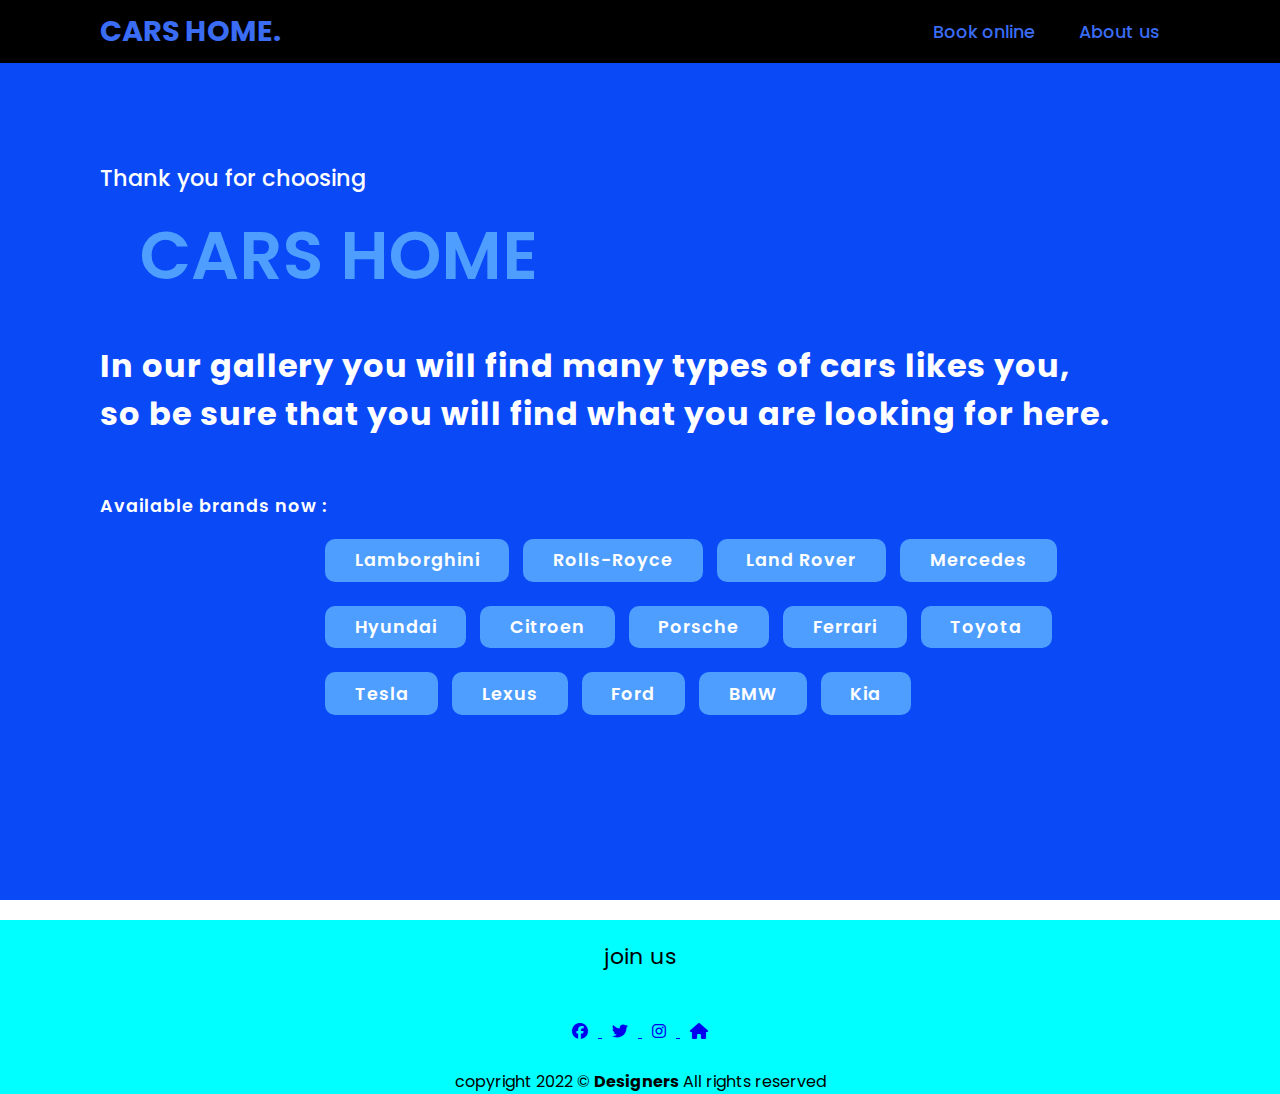
<file: CARSHOME/index.html>
<!DOCTYPE html>
<html lang="en">

<head>
    <meta charset="UTF-8">
    <meta http-equiv="X-UA-Compatible" content="IE=edge">
    <meta name="viewport" content="width=device-width, initial-scale=1.0">
    <link rel="stylesheet" href="https://cdnjs.cloudflare.com/ajax/libs/font-awesome/6.1.1/css/all.min.css">
    <link rel="stylesheet" href="/JIMY/css/Homestyle.css">
    <title>CARS HOME.,for buying,selling cars</title>
</head>

<body>
    <header>
        <a href="Homepage.html" class="logo">Cars home.</a>
        <nav class="navigation">
            <a href="/JIMY/html/bockonline.html">Book online</a>
            <a href="/JIMY/html/aboutus.html">About us</a>
        </nav>
    </header>

    <section class="homepage">
        <div>
            <h2>Thank you for choosing<br><span>CARS HOME</span></h2>
            <br>
            <h3>
                In our gallery you will find many types of cars likes you,
                <br>so be sure that you will find what you are looking for here.
            </h3>
            <br>
            <h4>
                Available brands now :
            </h4>
            <div class="carsbrand">
                <a href="#Lamborghini">Lamborghini</a>
                <a href="#Rolls-Royce">Rolls-Royce</a>
                <a href="#Land Rover">Land Rover</a>
                <a href="/hazem/car1test.html">Mercedes</a>
                <a href="#Hyundai">Hyundai</a>
                <a href="#Citroen">Citroen</a>
                <a href="#Porsche">Porsche</a>
                <a href="#Ferrari">Ferrari</a>
                <a href="#Toyota">Toyota</a>
                <a href="#Tesla">Tesla</a>
                <a href="#Lexus">Lexus</a>
                <a href="#Ford">Ford</a>
                <a href="#BMW">BMW</a>
                <a href="#Kia">Kia</a>
            </div>
        </div>
    </section>

<!-- start footer -->
<div class="footer ">
    <div class="container ">
        <p>join us</p>
        <div class="social-icons ">
            <a href="# "><i class="fa-brands fa-facebook social "></i>    </a>
            <a href="# "><i class="fa-brands fa-twitter social "></i>     </a>
            <a href="# "><i class="fa-brands fa-instagram social "></i>   </a>
            <a href="# "><i class="fa-solid fa-house social "></i>        </a>
        </div>
        <div class="copyright ">
            copyright 2022 &copy; <span>Designers</span> All rights reserved
        </div>
    </div>
</div>

<!-- end footer -->

</body>

</html>
</file>
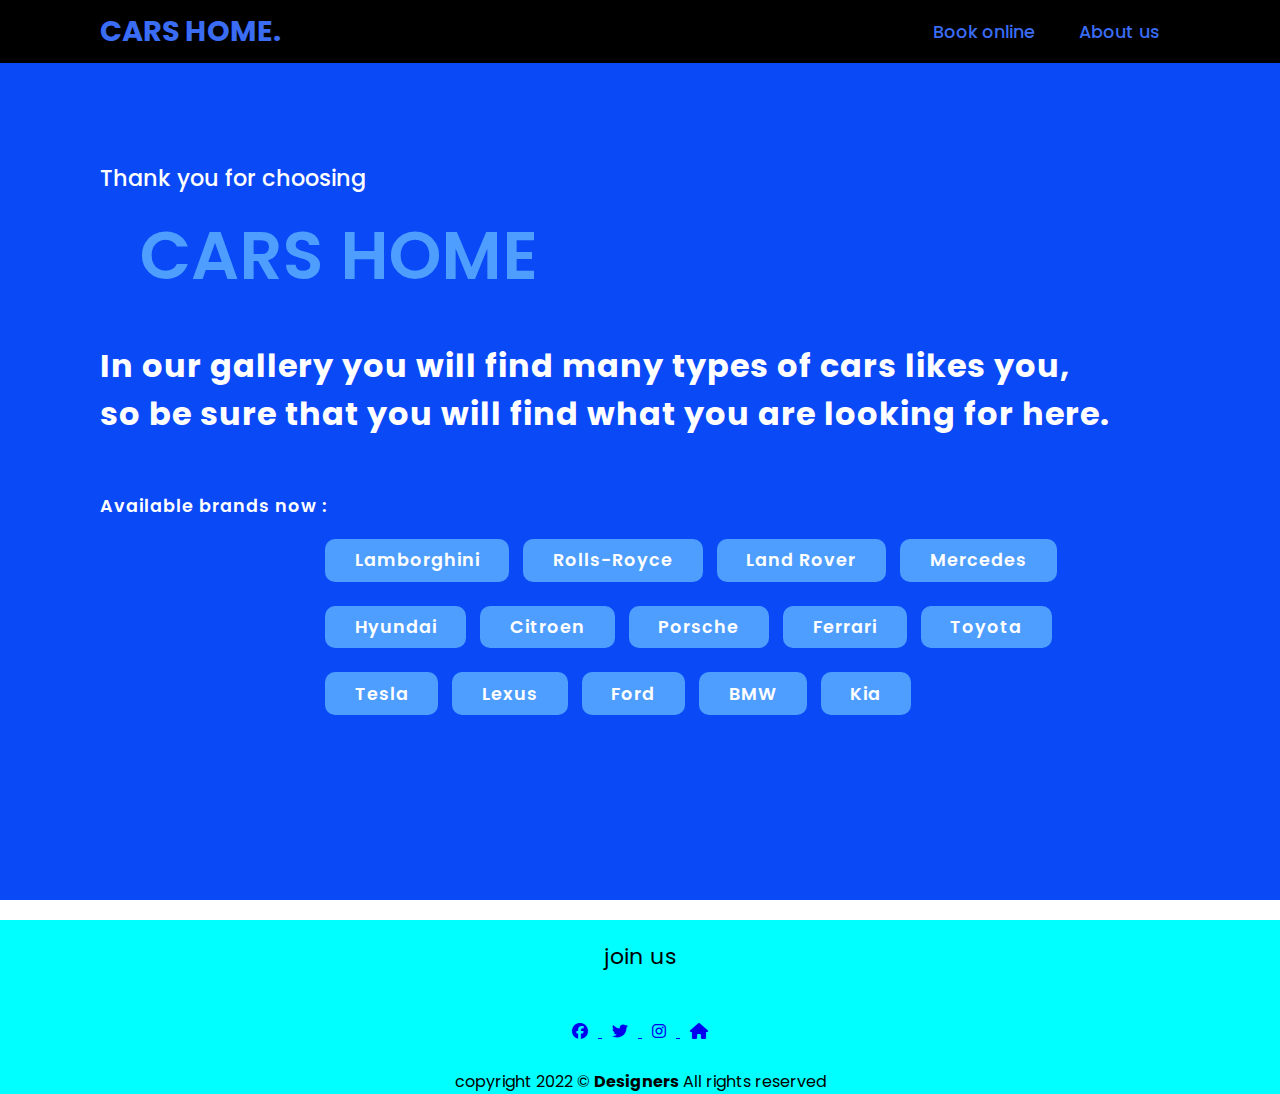
<file: CARSHOME/Homepage.html>
<!DOCTYPE html>
<html lang="en">

<head>
    <meta charset="UTF-8">
    <meta http-equiv="X-UA-Compatible" content="IE=edge">
    <meta name="viewport" content="width=device-width, initial-scale=1.0">
    <link rel="stylesheet" href="https://cdnjs.cloudflare.com/ajax/libs/font-awesome/6.1.1/css/all.min.css">
    <link rel="stylesheet" href="/JIMY/css/Homestyle.css">
    <title>CARS HOME.,for buying,selling cars</title>
</head>

<body>
    <header>
        <a href="Homepage.html" class="logo">Cars home.</a>
        <nav class="navigation">
            <a href="/JIMY/html/bockonline.html">Book online</a>
            <a href="/JIMY/html/aboutus.html">About us</a>
        </nav>
    </header>

    <section class="homepage">
        <div>
            <h2>Thank you for choosing<br><span>CARS HOME</span></h2>
            <br>
            <h3>
                In our gallery you will find many types of cars likes you,
                <br>so be sure that you will find what you are looking for here.
            </h3>
            <br>
            <h4>
                Available brands now :
            </h4>
            <div class="carsbrand">
                <a href="#Lamborghini">Lamborghini</a>
                <a href="#Rolls-Royce">Rolls-Royce</a>
                <a href="#Land Rover">Land Rover</a>
                <a href="/hazem/car1test.html">Mercedes</a>
                <a href="#Hyundai">Hyundai</a>
                <a href="#Citroen">Citroen</a>
                <a href="#Porsche">Porsche</a>
                <a href="#Ferrari">Ferrari</a>
                <a href="#Toyota">Toyota</a>
                <a href="#Tesla">Tesla</a>
                <a href="#Lexus">Lexus</a>
                <a href="#Ford">Ford</a>
                <a href="#BMW">BMW</a>
                <a href="#Kia">Kia</a>
            </div>
        </div>
    </section>

<!-- start footer -->
<div class="footer ">
    <div class="container ">
        <p>join us</p>
        <div class="social-icons ">
            <a href="# "><i class="fa-brands fa-facebook social "></i>    </a>
            <a href="# "><i class="fa-brands fa-twitter social "></i>     </a>
            <a href="# "><i class="fa-brands fa-instagram social "></i>   </a>
            <a href="# "><i class="fa-solid fa-house social "></i>        </a>
        </div>
        <div class="copyright ">
            copyright 2022 &copy; <span>Designers</span> All rights reserved
        </div>
    </div>
</div>

<!-- end footer -->

</body>

</html>
</file>
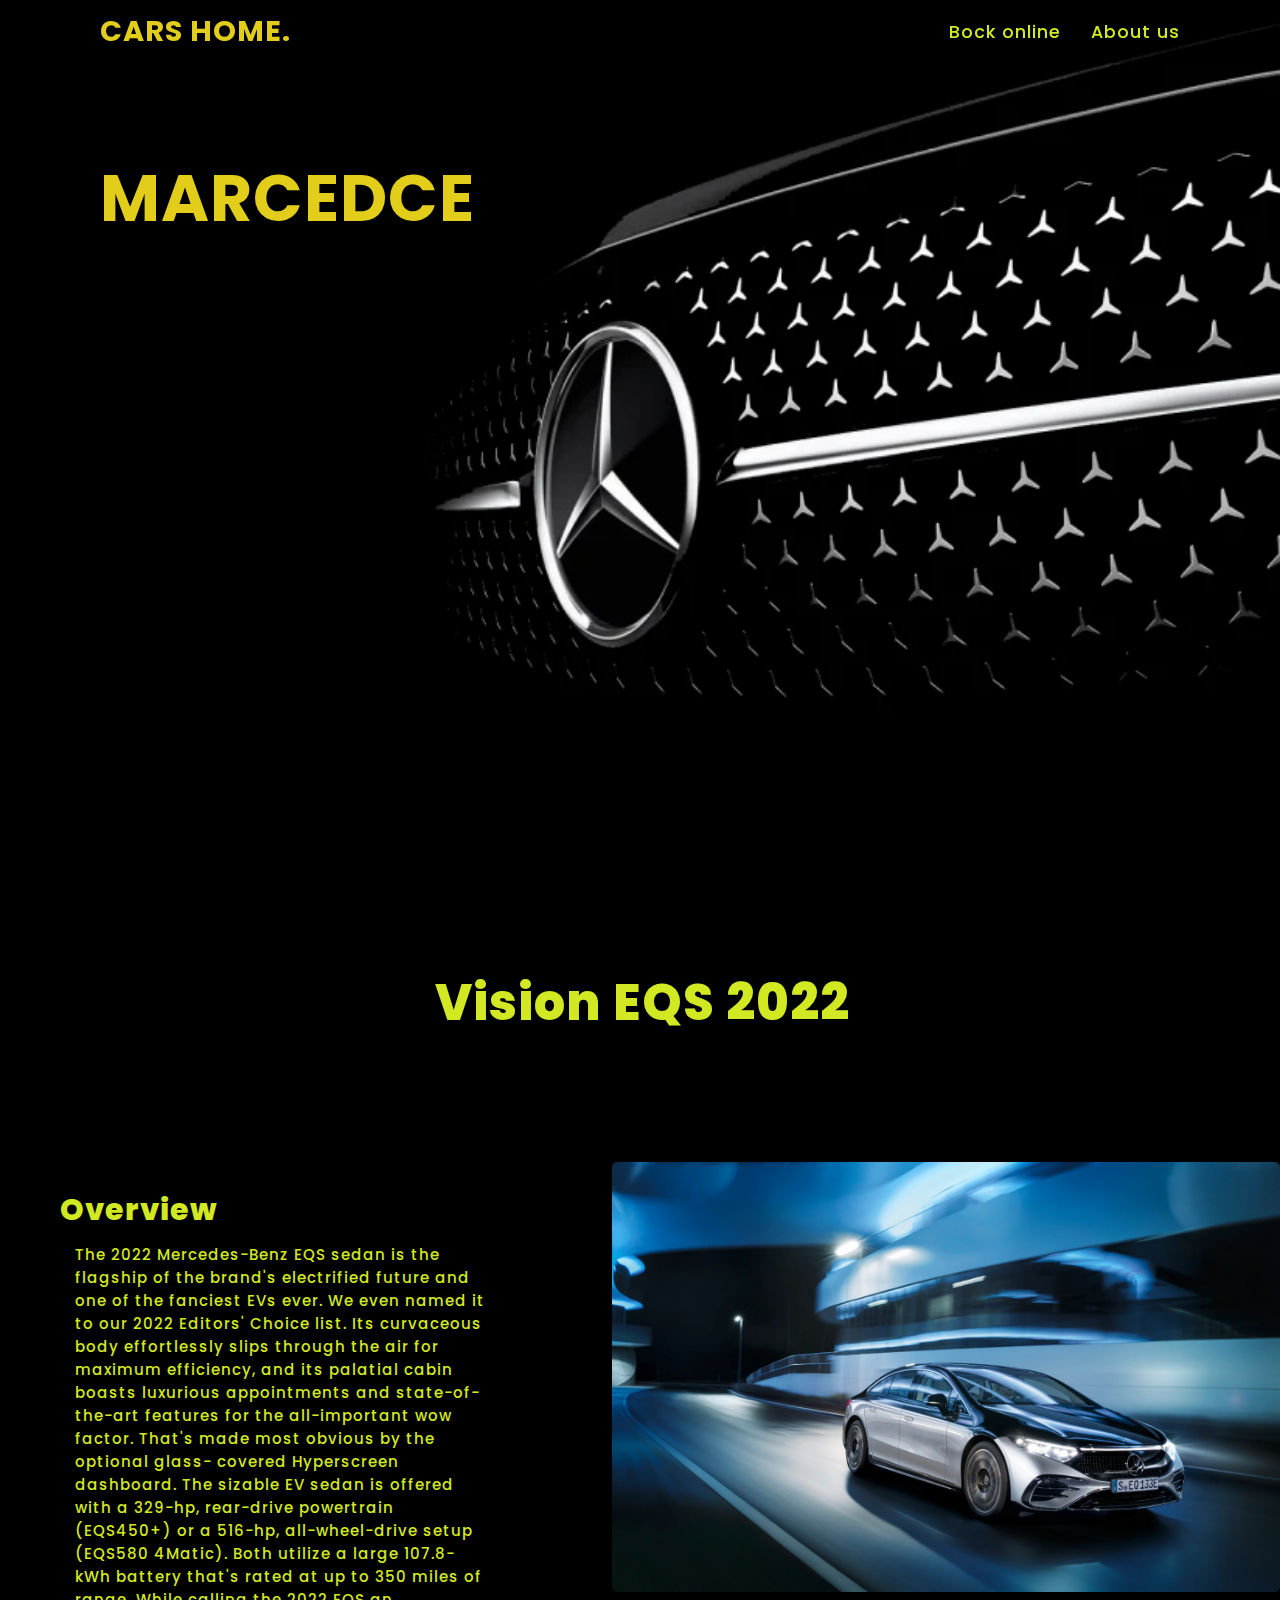
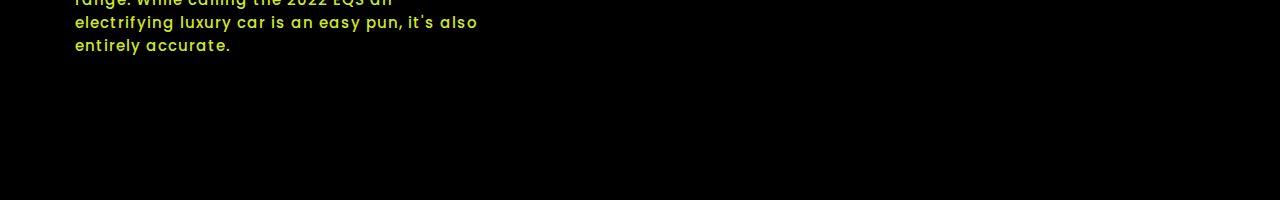
<file: CARSHOME/hazem/car1test.html>
<!DOCTYPE html>
<html lang="en">

<head>
    <meta charset="UTF-8" />
    <meta http-equiv="X-UA-Compatible" content="IE=edge" />
    <meta name="viewport" content="width=device-width, initial-scale=1.0" />
    <link rel="stylesheet" href="https://cdnjs.cloudflare.com/ajax/libs/font-awesome/6.1.1/css/all.min.css">
    <link rel="stylesheet" href="car1test.css" />
    <title>CARS HOME.,for buying,selling cars</title>
</head>

<body>
    <header>
        <a href="../index.html" class="logo">Cars home.</a>
        <nav class="navigation">
            <a href="../JIMY/html/bockonline.html">Bock online</a>
            <a href="../JIMY/html/aboutus.html">About us</a>
        </nav>
    </header>
    <section class="marcedcehome">
            <div>
                    <h1 class="main_h1">MARCEDCE</h1>
            </div>
    </section>
    <section class="marcedcedetails">
        <div class="page1">
            <div class="spa1">
                <h1>Vision EQS 2022</h1>
            </div>
            <div class="img">
                <img src="../JIMY/imgs/carhome.webp" alt="">
            </div>
            <aside class="aside1">
                <div class="info">
                    <h1>Overview</h1>
                    <p>
                        The 2022 Mercedes-Benz EQS sedan is the flagship of the brand's electrified future
                        and one of the fanciest EVs ever. We even named it to our 2022 Editors' Choice
                        list. Its curvaceous body effortlessly slips through the air for maximum efficiency,
                        and its palatial cabin boasts luxurious appointments and state-of-the-art features
                        for the all-important wow factor. That's made most obvious by the optional glass-
                        covered Hyperscreen dashboard. The sizable EV sedan is offered with a 329-hp,
                        rear-drive powertrain (EQS450+) or a 516-hp, all-wheel-drive setup (EQS580
                        4Matic). Both utilize a large 107.8-kWh battery that's rated at up to 350 miles of
                        range. While calling the 2022 EQS an electrifying luxury car is an easy pun, it's
                        also entirely accurate.
                    </p>
                </div>
            </aside>
            <span class="spa2"></span>
        </div>
    </section>
</body>

</html>
</file>
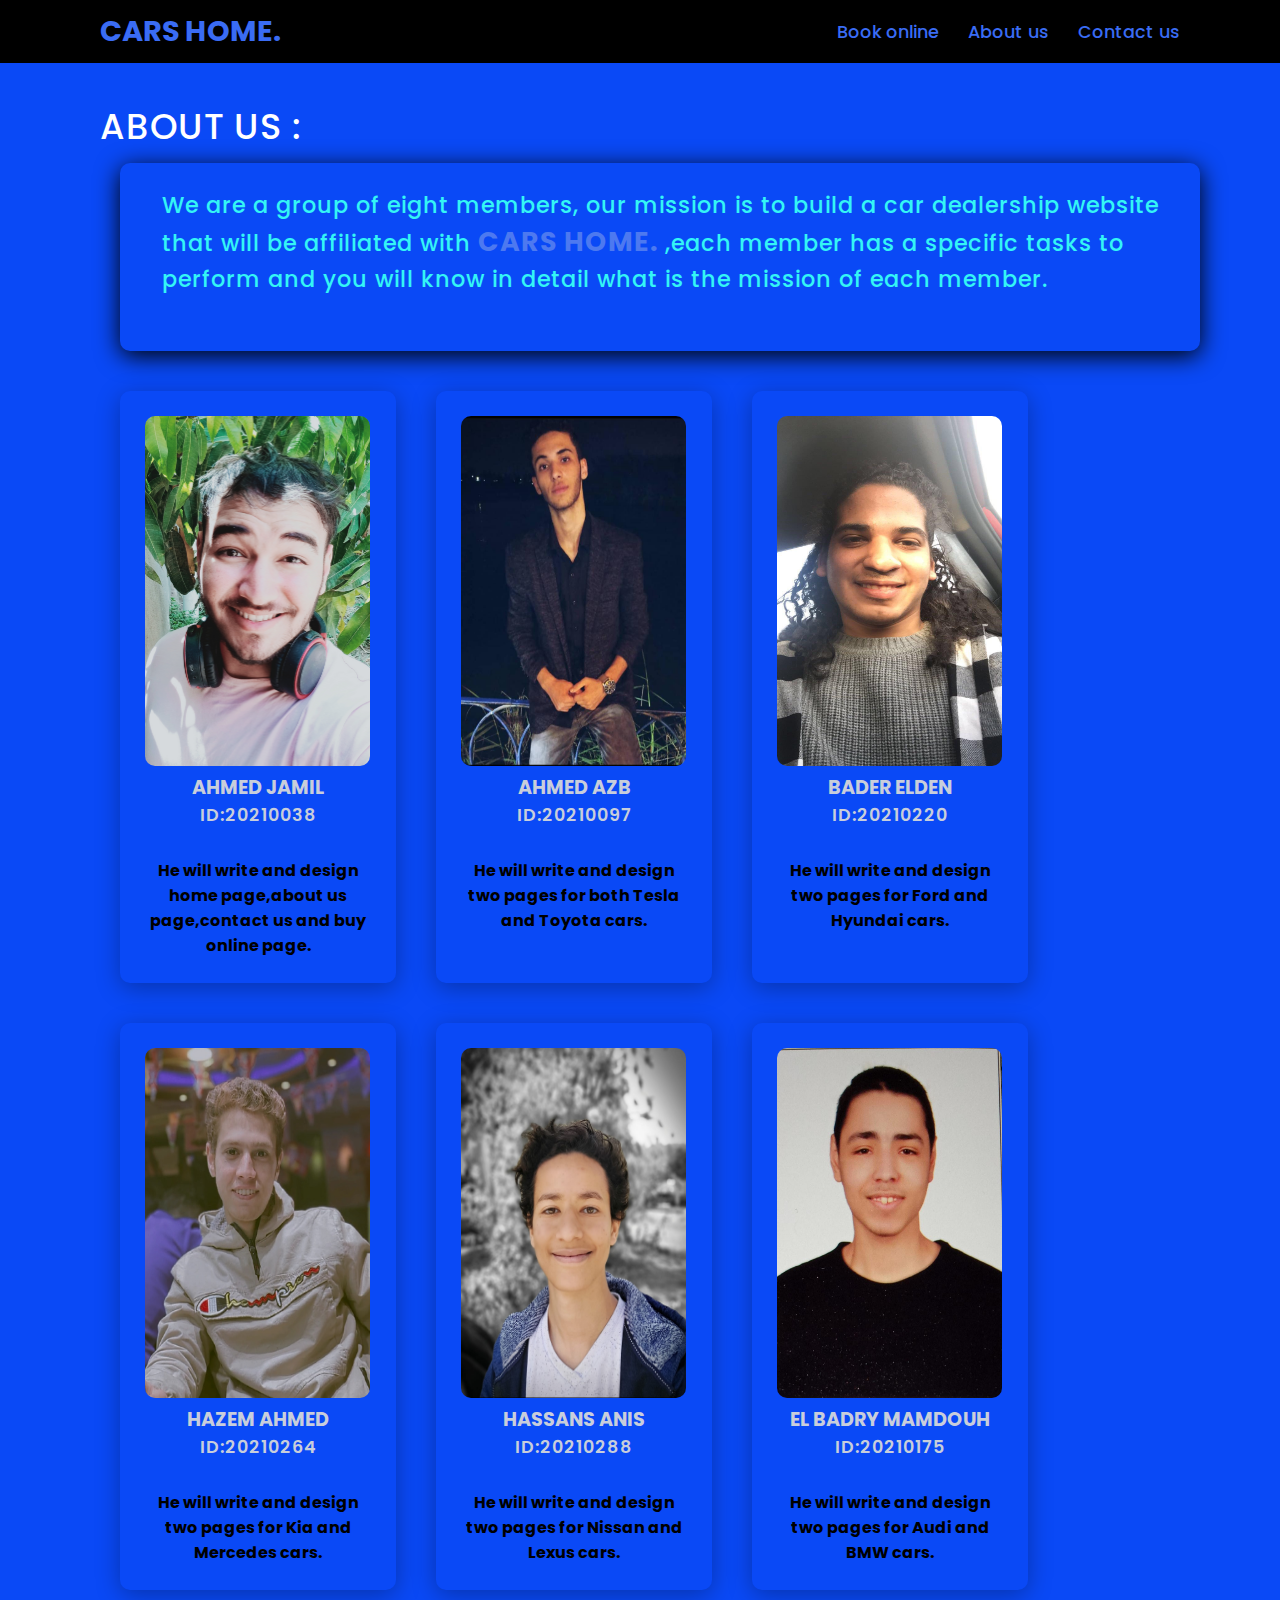
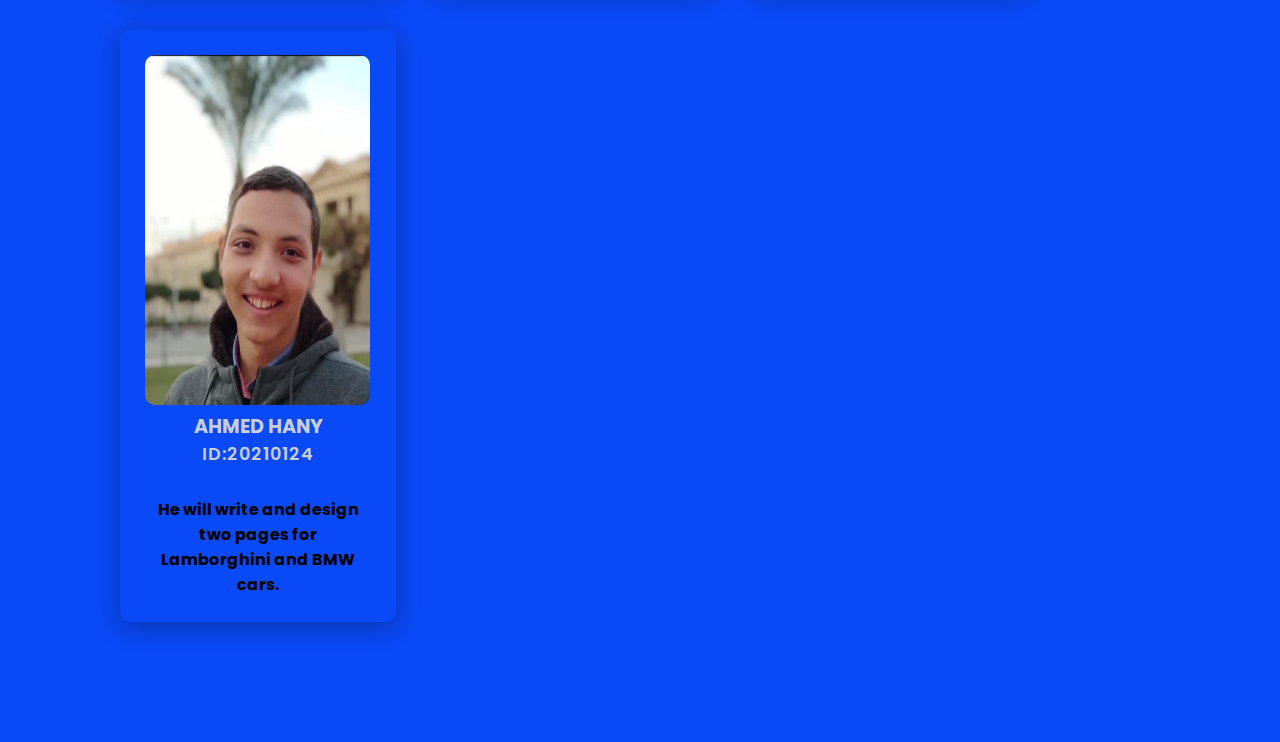
<file: CARSHOME/JIMY/html/aboutus.html>
<!DOCTYPE html>
<html lang="en">

<head>
    <meta charset="UTF-8">
    <meta http-equiv="X-UA-Compatible" content="IE=edge">
    <meta name="viewport" content="width=device-width, initial-scale=1.0">
    <link rel="stylesheet" href="https://cdnjs.cloudflare.com/ajax/libs/font-awesome/6.1.1/css/all.min.css">
    <link rel="stylesheet" href="../css/aboutus.css">
    <title>ABOUT US,CARS HOME.</title>
</head>

<body>
    <header>
        <a href="../../index.html" class="logo">Cars home.</a>
        <nav class="navigation">
            <a href="/JIMY/html/bockonline.html">Book online</a>
            <a href="/JIMY/html/aboutus.html">About us</a>
            <a href="#Contact us">Contact us</a>
        </nav>
    </header>
    <section class="aboutus">
        <div>
            <h2 class="title">ABOUT US :</h2>
            <div class="intro">
                <br>
                <h3>We are a group of eight members, our mission is to build a car dealership website
                    <br>that will be affiliated with <span> CARS HOME. </span>,each member has a specific tasks to
                    <br> perform and you will know in detail what is the mission of each member.
                </h3>
            </div>
            <div class="idcards">
                <div class="teaminfo">
                    <div>
                        <img src="../imgs/ahmedjamilyahia.jpg" alt="">
                    </div>
                    <div class="info">
                        <h2>AHMED JAMIL</h2>
                        <h3>ID:20210038</h3>
                        <h4>He will write and design home page,about us page,contact us and buy online page.</h4>
                    </div>
                </div>
                <div class="teaminfo">
                    <div>
                        <img src="../imgs/ahmedazb.jpeg" alt="">
                    </div>
                    <div class="info">
                        <h2>ahmed azb</h2>
                        <h3>ID:20210097</h3>
                        <h4>He will write and design two pages for both Tesla and Toyota cars.</h4>
                    </div>
                </div>
                <div class="teaminfo">
                    <div>
                        <img src="../imgs/baderelden.jpeg" alt="">
                    </div>
                    <div class="info">
                        <h2>bader elden</h2>
                        <h3>ID:20210220</h3>
                        <h4>He will write and design two pages for Ford and Hyundai cars.</h4>
                    </div>
                </div>
                <div class="teaminfo">
                    <div>
                        <img src="../imgs/hazemahmed.jpeg" alt="">
                    </div>
                    <div class="info">
                        <h2>Hazem Ahmed</h2>
                        <h3>ID:20210264</h3>
                        <h4>He will write and design two pages for Kia and Mercedes cars.</h4>
                    </div>
                </div>
                <div class="teaminfo">
                    <div>
                        <img src="../imgs/hassan anis.jpeg" alt="">
                    </div>
                    <div class="info">
                        <h2>Hassans anis</h2>
                        <h3>ID:20210288</h3>
                        <h4>He will write and design two pages for Nissan and Lexus cars.</h4>
                    </div>
                </div>
                <div class="teaminfo">
                    <div>
                        <img src="../imgs/elbadry mamdouh.jpeg" alt="">
                    </div>
                    <div class="info">
                        <h2>El Badry mamdouh</h2>
                        <h3>ID:20210175</h3>
                        <h4>He will write and design two pages for Audi and BMW cars.</h4>
                    </div>
                </div>
                <div class="teaminfo">
                    <div>
                        <img src="../imgs/ahmedhany.jpeg" alt="">
                    </div>
                    <div class="info">
                        <h2>Ahmed Hany</h2>
                        <h3>ID:20210124</h3>
                        <h4>He will write and design two pages for Lamborghini and BMW cars.</h4>
                    </div>
                </div>
            </div>
        </div>
    </section>
</body>

</html>
</file>
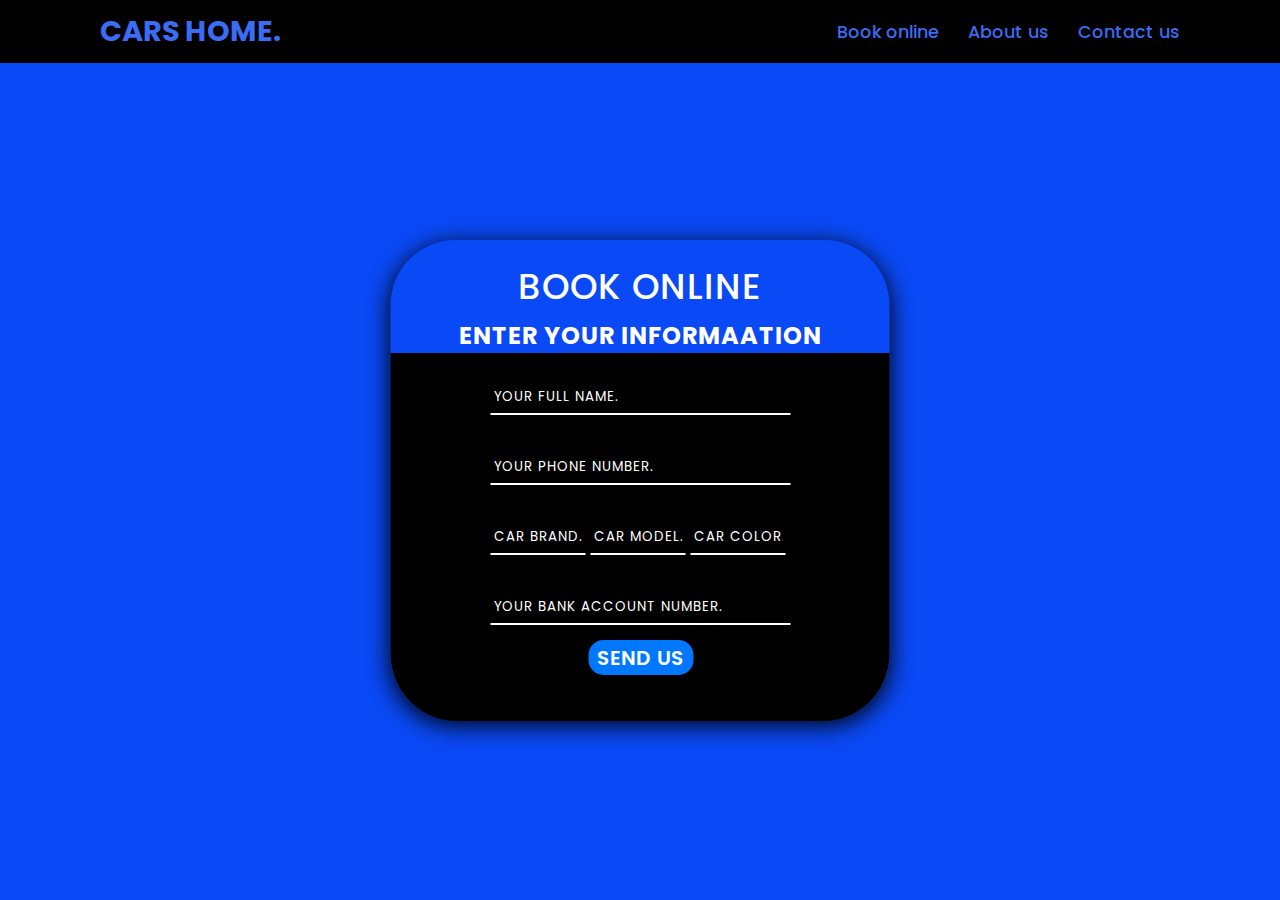
<file: CARSHOME/JIMY/html/bockonline.html>
<!DOCTYPE html>
<html lang="en">

<head>
    <meta charset="UTF-8">
    <meta http-equiv="X-UA-Compatible" content="IE=edge">
    <meta name="viewport" content="width=device-width, initial-scale=1.0">
    <link rel="stylesheet" href="https://cdnjs.cloudflare.com/ajax/libs/font-awesome/6.1.1/css/all.min.css">
    <link rel="stylesheet" href="../css/bockonline.css">
    <title>BOOK ONLINE,CARS HOME.</title>
</head>

<body>
    <section class="bookonline">
        <header>
            <a href="../../index.html" class="logo">Cars home.</a>
            <nav class="navigation">
                <a href="/JIMY/html/bockonline.html">Book online</a>
                <a href="/JIMY/html/aboutus.html">About us</a>
                <a href="#Contact us">Contact us</a>
            </nav>
        </header>
        <form>
            <h2 class="title">BOOK ONLINE</h2>
            <h2>ENTER YOUR INFORMAATION</h2>
            <div class="form">
                <input type="text" placeholder="Your full name." class="name" id="inputhover">
                <input type="text" placeholder="Your phone number." class="phonenumber" required>
                <input type="text" placeholder="car brand." class="carbrand" required>
                <input type="text" placeholder="car model." class="carmodel" required>
                <input type="text" placeholder="car color." class="carcolor" required>
                <input type="text" placeholder="your bank account number." class="bankaccount" required>
                <a href="#">
                <input type="button" value="SEND US" class="sendus">
                </a>
            </div>

        </form>
    </section>
</body>

</html>
</file>
<file: JIMY/css/Homestyle.css>
@import url('https://fonts.googleapis.com/css2?family=BIZ+UDPMincho&family=Poppins:ital,wght@0,100;0,200;0,300;0,400;0,500;0,600;0,700;0,800;0,900;1,100;1,200;1,300;1,400;1,500;1,600;1,700;1,800;1,900&display=swap');

* {
    font-family: 'BIZ UDPMincho', serif;
    font-family: 'Poppins', sans-serif;
    margin: 0%;
    padding: 0%;
    box-sizing: border-box;
    scroll-behavior: smooth;
}

header {
    background-color: #000000;
    width: 100%;
    position: fixed;
    z-index: 999;
    display: flex;
    justify-content: space-between;
    align-items: center;
    padding: 10px 100px;
}

.logo {
    text-decoration: none;
    color: #3a6cf4;
    text-transform: uppercase;
    font-size: 1.8em;
    font-weight: 700;
}

.navigation a {
    text-decoration: none;
    color: #3a6cf4;
    font-size: 1.1em;
    font-weight: 500;
    padding-left: 20px;
    padding-right: 20px;
    padding-top: 10px;
    padding-bottom: 10px;
    transition: .7s;
}

.navigation a:hover {
    color: #fff;
    background-color: #3a6cf4;
    border-radius: 5px;
}
section {
    padding: 100px 100px;
}

.homepage {
    width: 100%;
    min-height: 100vh;
    display: flex;
    align-items: center;
    background-color: #0a49f6;
    background-size: cover;
    background-position: center;
    background-attachment: fixed;
}

.homepage h2 {
    color: #fff;
    font-size: 1.4em;
    font-weight: 500;
}

.homepage h2 span {
    display: inline-block;
    margin-top: 10px;
    margin-left: 40px;
    color: #4e9eff;
    font-size: 3em;
    font-weight: 600;
}

.homepage h3 {
    color: #fff;
    font-size: 2em;
    font-weight: 700;
    letter-spacing: 1px;
    margin-top: 10px;
    margin-bottom: 30px;
}

.homepage h4 {
    color: #fff;
    font-size: 1.1em;
    font-weight: 600;
    margin-bottom: 20px;
    letter-spacing: 1px;
}

.carsbrand {
    margin-left: 225px;

}

.carsbrand a {
    display: flex;
    flex-wrap: wrap;
    /* text-transform: uppercase; */
    text-decoration: none;
    background-color: #4e9eff;
    color: #fff;
    font-size: 1.1em;
    font-weight: 600;
    display: inline-block;
    padding: 0.475em 1.6875em;
    letter-spacing: 1px;
    border-radius: 10px;
    margin-bottom: 24px;
    margin-right: 10px;
    transition: .7s ease;
}

.carsbrand a:hover {
    background-color: #0a49f6;
    transform: scale(1.1);
}
/* 
footer {
    background-color: rgba(0, 255, 255, 0.618);
    width: 100%;
    position: fixed;
    z-index: 999;
    display: flex;
    justify-content: space-between;
    align-items: center;
    padding: 20px 100px;
} */

.footer p:not(.copyright) {
    padding: 20px;
    border-bottom: 1px solid var(--seconder_color);
    font-size: 22px;
    width: fit-content;
    margin: 20px auto;
}

.footer .social-icons .social {
    padding: 10px 10px;
    color: var(--seconder_color);
}

.footer a:hover {
    color: red;
    font-weight: bold;
}

.footer .copyright {
    margin-top: 20px;
    margin-bottom: 10px;
}

.footer .copyright span {
    font-weight: bold;
    color: var(--seconder_color);
}

.footer {
/* 
    background: var(--seconder_color);
    color: var(--seconder_color); */
    background-color: aqua;
    text-align: center;
    margin-bottom: -10px;
    direction: none;
}
</file>
<file: CARSHOME/hazem/car1test.css>
@import url('https://fonts.googleapis.com/css2?family=BIZ+UDPMincho&family=Poppins:ital,wght@0,100;0,200;0,300;0,400;0,500;0,600;0,700;0,800;0,900;1,100;1,200;1,300;1,400;1,500;1,600;1,700;1,800;1,900&display=swap');

* {
    font-family: 'BIZ UDPMincho', serif;
    font-family: 'Poppins', sans-serif;
    margin: 0%;
    padding: 0%;
    box-sizing: border-box;
    scroll-behavior: smooth;
    letter-spacing: 1px;

}

header {
    /* background-color: rgba(0 0 0/.5); */
    background: none;
    width: 100%;
    position: fixed;
    z-index: 999;
    display: flex;
    align-items: center;
    padding: 10px 100px;
}

.logo {
    text-decoration: none;
    color: #e2cd1a;
    text-transform: uppercase;
    font-size: 1.8em;
    font-weight: 700;
}
.navigation {
    margin-left: 100px;
}

.navigation a {
    text-decoration: none;
    color: #d1e822;
    font-size: 1.1em;
    font-weight: 500;
    padding-left: 25px;
} 


.marcedcehome {
    width: 100%;
    min-height: 100vh;
    display: flex;
    background: url(../JIMY/imgs/carbackground.webp);
    background-size: cover;
    background-position: center;
    background-attachment: fixed;
}

.main_h1 {
    color: #e2cd1a;
    margin-top: 150px;
    padding-left: 100px;
    font-size: 4.075em;
}
.page1 {
    height: 100vh;
    background-color: #eee;
    display: grid;
    grid-template-columns: repeat(10,1fr);
    grid-template-rows: 20% 66% 14%;
    grid-template-areas:
    "spa1 spa1 spa1 spa1 spa1 spa1 spa1 spa1 spa1 spa1"
    "side side side side cont cont cont cont cont cont"
    "spa2 spa2 spa2 spa2 spa2 spa2 spa2 spa2 spa2 spa2";
}

header {
    background-color: rgba(0 0 0/.5);
    width: 100%;
    position: fixed;
    z-index: 999;
    display: flex;
    justify-content: space-between;
    align-items: center;
    padding: 10px 100px;
}
.logo {
    grid-area: logo;
    text-decoration: none;
    color: #e2cd1a;
    text-transform: uppercase;
    font-size: 1.8em;
    font-weight: 700;
}

.navigation {
    grid-area: nav;
    margin-left: 100px;
}

.navigation a {
    text-decoration: none;
    color: #d1e822;
    font-size: 1.1em;
    font-weight: 500;
    padding-left: 25px;
} 

.spa1 {
    grid-area: spa1;
    background-color: black;
    color: #d1e822;
}

.spa1 h1 {
    margin-top: 65px;
    font-weight: 800;
    margin-left: 34%;
    font-size: 50px;
}
.img {
    grid-area: cont;
    background-color: rgb(0, 0, 0);
    color: white;
    display: flex;
    align-items: center;
}

.aside1 {
    grid-area: side;
    background-color: rgb(0, 0, 0);
    color: rgb(209, 232, 34);
    display: flex;
    justify-content: center;
    align-items: center;
}
.info {
    background-color: rgb(0, 0, 0);
    height:410px;
    border-radius: 5px;
    margin-left: 50px;
}
.info h1 {
    font-size: 30px;
    font-weight: 800;
    margin: 10px;
    margin-top: 15px;
}
.info p {
    font-size: 15px;
    font-weight: 500;
    margin: 25px;
    margin-top: 0;
}
.spa2 {
    grid-area: spa2;
    background-color: black;
}

img {
    width:800px;
    height:430px;
    border-radius: 5px;
    margin-left: 100px;
}

.page2 {
    height: 100vh;
    background-color: #eee;
    display: grid;
    grid-template-columns: repeat(10,1fr);
    grid-template-rows: 20% 66% 14%;
    grid-template-areas:
    "spa1 spa1 spa1 spa1 spa1 spa1 spa1 spa1 spa1 spa1"
    "cont cont cont cont cont cont cont side side side side"
    "spa2 spa2 spa2 spa2 spa2 spa2 spa2 spa2 spa2 spa2";
}

.spa3 {
    grid-area: spa1;
    background-color: black;
    color: #d1e822;
}

.spa3 h1 {
    margin-top: 65px;
    font-weight: 800;
    margin-left: 34%;
    font-size: 50px;
}

.img2 {
    grid-area: cont;
    background-color: rgb(0, 0, 0);
    color: white;
    display: flex;
    align-items: center;
}

.aside2 {
    grid-area: side;
    background-color: rgb(0, 0, 0);
    color: rgb(209, 232, 34);
    display: flex;
    justify-content: center;
    align-items: center;
}
.info2 {
    background-color: rgb(0, 0, 0);
    height:410px;
    border-radius: 5px;
    margin-left: 50px;
}
.info2 h1 {
    font-size: 30px;
    font-weight: 800;
    margin: 10px;
    margin-top: 15px;
}
.info2 p {
    font-size: 15px;
    font-weight: 500;
    margin: 25px;
    margin-top: 0;
}
.spa4 {
    grid-area: spa2;
    background-color: black;
}

img {
    width:800px;
    height:430px;
    border-radius: 5px;
    margin-left: 100px;
}
</file>
<file: CARSHOME/JIMY/css/aboutus.css>
@import url('https://fonts.googleapis.com/css2?family=BIZ+UDPMincho&family=Poppins:ital,wght@0,100;0,200;0,300;0,400;0,500;0,600;0,700;0,800;0,900;1,100;1,200;1,300;1,400;1,500;1,600;1,700;1,800;1,900&display=swap');

* {
    font-family: 'BIZ UDPMincho', serif;
    font-family: 'Poppins', sans-serif;
    margin: 0%;
    padding: 0%;
    box-sizing: border-box;
    scroll-behavior: smooth;
}

header {
    background-color: #000000;
    width: 100%;
    position: fixed;
    z-index: 999;
    display: flex;
    justify-content: space-between;
    align-items: center;
    padding: 10px 100px;
}

.logo {
    text-decoration: none;
    color: #3a6cf4;
    text-transform: uppercase;
    font-size: 1.8em;
    font-weight: 700;
}

.navigation a {
    text-decoration: none;
    color: #3a6cf4;
    font-size: 1.1em;
    font-weight: 500;
    padding-left: 25px;
}


section {
    padding: 100px 100px;
}


.aboutus {
    width: 100%;
    min-height: 100vh;
    display: flex;
    align-items: flex-start;
    background-color: #0a49f6;
    background-size: cover;
    background-position: center;
    background-attachment: fixed;
}


.intro {
    display: flex;
    justify-content: center;
    background-color: #0a49f6;
    width: 100%;
    box-shadow: 0 5px 25px rgba(1 1 1/100%);
    border-radius: 10px;
    padding: 25px;
    margin-top: 10px;
    margin-left: 20px;
    margin-bottom: 20px;
}


.title {
    display: flex;
    flex-wrap: nowrap;
    color: #fff;
    font-size: 2.2em;
    font-weight: 500;
    letter-spacing: 1px;
    margin-right: 100px;
}

.aboutus h3 {
    color: #34f5f5;
    font-size: 1.4em;
    font-weight: 500;
    letter-spacing: 1px;
    margin-bottom: 30px;
}

.aboutus h3 span {
    color: #4d79f0;
    text-transform: uppercase;
    font-size: 1.2em;
    font-weight: 700;
}

.idcards {
    display: flex;
    justify-content: flex-start;
    flex-direction: row;
    flex-wrap: wrap;
}

.teaminfo {
    background-color: #0a49f6;
    width: 17.25em;
    box-shadow: 0 5px 25px rgba(1 1 1/30%);
    border-radius: 10px;
    margin: 20px;
    padding: 25px;
    transition: .7s ease;
}

.teaminfo:hover {
    transform: scale(1.1);
    box-shadow: none;
}

.info {
    text-align: center;
}

img {
    width: 14.0625em;
    height: 21.875em;
    border-radius: 10px;
}

.teaminfo h2 {
    color: #c8cedb;
    text-transform: uppercase;
    font-size: 1.2em;
    font-weight: 700;
}


.teaminfo h3 {
    color: #c8cedb;
    font-size: 1.1em;
    font-weight: 600;
}
</file>
<file: CARSHOME/JIMY/css/bockonline.css>
@import url('https://fonts.googleapis.com/css2?family=BIZ+UDPMincho&family=Poppins:ital,wght@0,100;0,200;0,300;0,400;0,500;0,600;0,700;0,800;0,900;1,100;1,200;1,300;1,400;1,500;1,600;1,700;1,800;1,900&display=swap');

* {
    font-family: 'BIZ UDPMincho', serif;
    font-family: 'Poppins', sans-serif;
    margin: 0%;
    padding: 0%;
    box-sizing: border-box;
    scroll-behavior: smooth;
}

header {
    background-color: #000000;
    width: 100%;
    position: fixed;
    z-index: 999;
    display: flex;
    justify-content: space-between;
    align-items: center;
    padding: 10px 100px;
}

.logo {
    text-decoration: none;
    color: #3a6cf4;
    text-transform: uppercase;
    font-size: 1.8em;
    font-weight: 700;
}

.navigation a {
    text-decoration: none;
    color: #3a6cf4;
    font-size: 1.1em;
    font-weight: 500;
    padding-left: 25px;
}




.bookonline {
    width: 100%;
    min-height: 100vh;
    background-color: #0a49f6;
    background-size: cover;
    background-position: center;
    background-attachment: fixed;
}

.title {
    color: #fff;
    font-size: 2.2em;
    font-weight: 500;
    letter-spacing: 1px;
    text-align: center;
    margin-top: 20px;
}

form {
    position: absolute;
    top: 50%;
    left: 50%;
    background-color: #0a49f6;
    box-shadow: 0 5px 25px rgb(1 1 1);
    transform: translate(-50%, -50%);
    width: 499px;
    height: 480px;
    border-radius: 65px;
    box-sizing: border-box;
    margin-top: 30px;
}

h2 {
    color: #fff;
    text-align: center;
    margin-top: 5px;
    letter-spacing: 1px;
}


.form {
    border: 184px solid;
    border-bottom-right-radius: 67px;
    border-bottom-left-radius: 67px;
    border-bottom-width: 184px;
}

input {
    position: absolute;
    outline: none;
    border: none;
    width: 300px;
    height: 35px;
    border-bottom: 2px solid #ffffff;
    background: none;
    padding: 3px;
    color: #ffffff;
}

.name {
    top: 140px;
    left: 100px;
}

.phonenumber {
    top: 210px;
    left: 100px;
}

.carbrand {
    left: 100px;
    top: 280px;
    width: 95px;
}

.carmodel {
    left: 200px;
    top: 280px;
    width: 95px;
}


.carcolor {
    left: 300px;
    top: 280px;
    width: 95px;
}

.bankaccount {
    top: 350px;
    left: 100px;
}

::placeholder {
    color: #fff;
    text-transform: uppercase;
    letter-spacing: 1px;
}

.sendus {
    position: absolute;
    top: 400px;
    left: 197.5px;
    width: 105px;
    height: 35px;
    background: #0077ff;
    border: none;
    outline: none;
    color: #fff;
    border-radius: 15px;
    font-size: 20px;
    font-weight: 600;
    transition: .7s;
    letter-spacing: 1px;
}

.sendus:hover {
    background: #fff;
    color: #0077ff;
}
</file>
